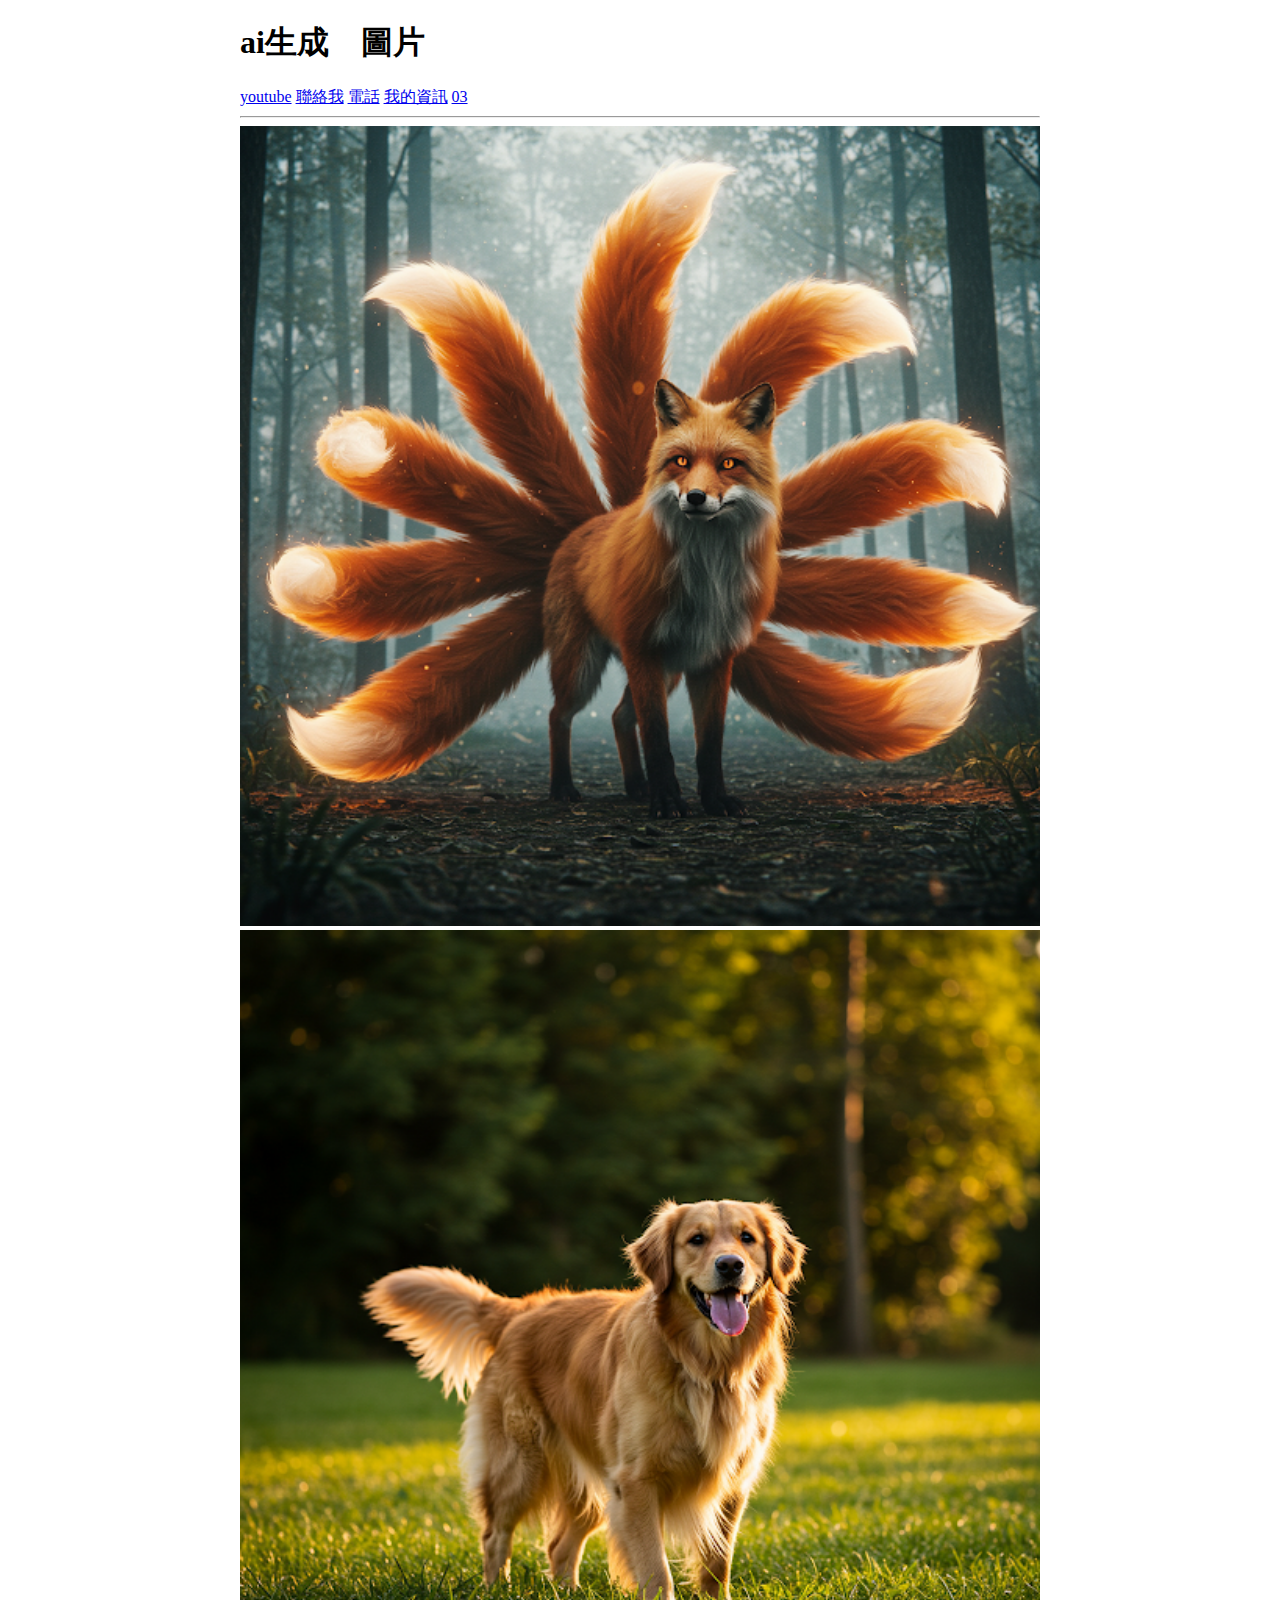
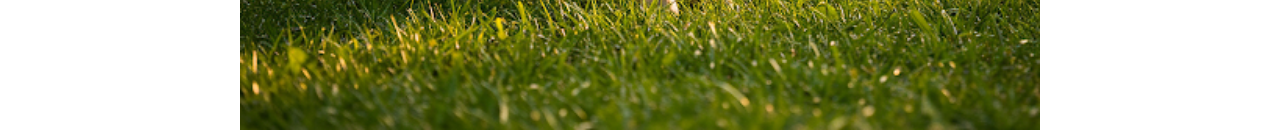
<file: 0323/index.html>
<!DOCTYPE html>
<html lang="zh-Hant-TW">
<head>
    <meta charset="UTF-8">
    <meta name="viewport" content="width=device-width, initial-scale=1.0">
    <title>Document</title>

<style>
    body {
        width: 100%;
        max-width: 800px;
        margin: 0 auto;
    }
    img{
        width: 100%;
    }
</style>


</head>
<body>
    <!-- <h1> ai生成 &nbsp;&nbsp; 圖片</h1> -->
    <h1> ai生成 &nbsp;&nbsp; 圖片</h1>
    <a target="_blank" href="https://www.youtube.com/">youtube</a>
    <a href="mailto:vdvgvdwvgy@gmail.com">聯絡我</a>
    <a href="tel:0000000000">電話</a>
    <a href="my.html">我的資訊</a>
    <a href="inner/03.html">03</a>
    <hr>
    <!-- <p>dog</p>
    <p> <i>晚餐</i> <b>吃啥?</b></p>
    <ol>
        <li>漢堡</li>
        <li>雞塊</li>
        <li>水餃</li>
    </ol>
   <div>這是  <br><strong>區塊</strong> </div>
   <span>span區塊</span> -->
   <img src="img/2.png" alt="">
   <img src="img/3.png"  alt="">
</body>
</html>
</file>
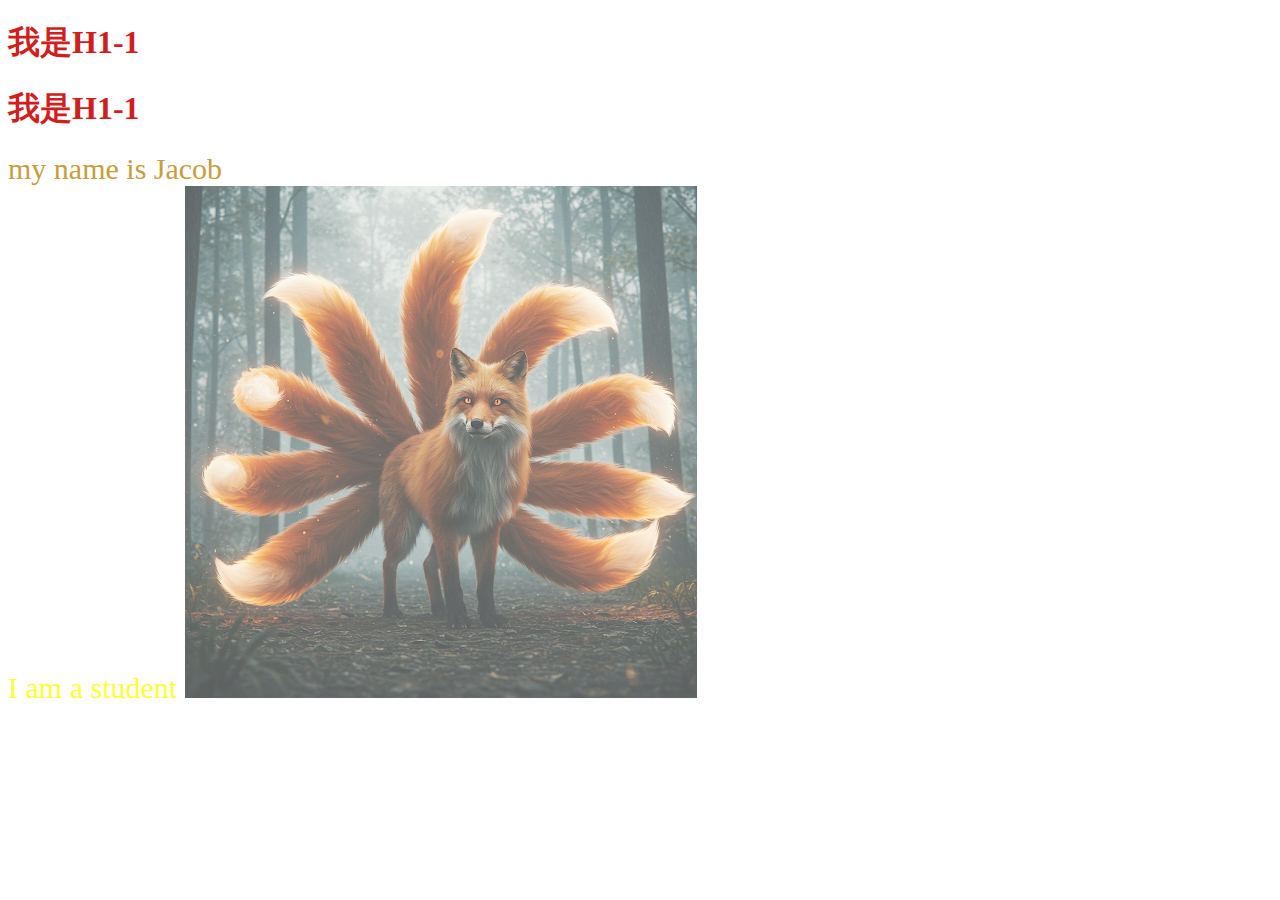
<file: 0325/index.html>
<!DOCTYPE html>
<html lang="en">
<head>
    <meta charset="UTF-8">
    <meta name="viewport" content="width=device-width, initial-scale=1.0">
    <title>Document</title>
    <link rel="stylesheet" href="/0325/main.css">
    <style>

        /*
        這是CSS 屬性寫法3-1
        #Jacob{
            color: darkgoldenrod;
            font-size: 30px;
            opacity: 0.8;
        }
        .red{
            color: #ee0d0d;
            font-style: inherit;
            font-size: larger;
        }
        h1{
          color: #d01e1e;  
        } */
    </style>
</head>
<body>
    <h1>我是H1-1</h1>
    <h1>我是H1-1</h1>
    <div  id='Jacob'>
       my name is Jacob
       <div class='yellow'>
        I am a student
        <img src="../0323/img/2.png" alt="">
       </div>
    </div>
    <!--
    這是CSS 屬性寫法3-3
    
    <h1 style="color: green;">我是H1</h1>
    <h1>我是H1-1</h1>

    <div id="Jacob">
        my name is Jacob
    </div>

    <div class="red" style="color: aqua;font-size: smaller;">
        text is red
    </div>

    <div class="red">
        text is red
    </div> 
    -->
   
</body>
</html>
</file>
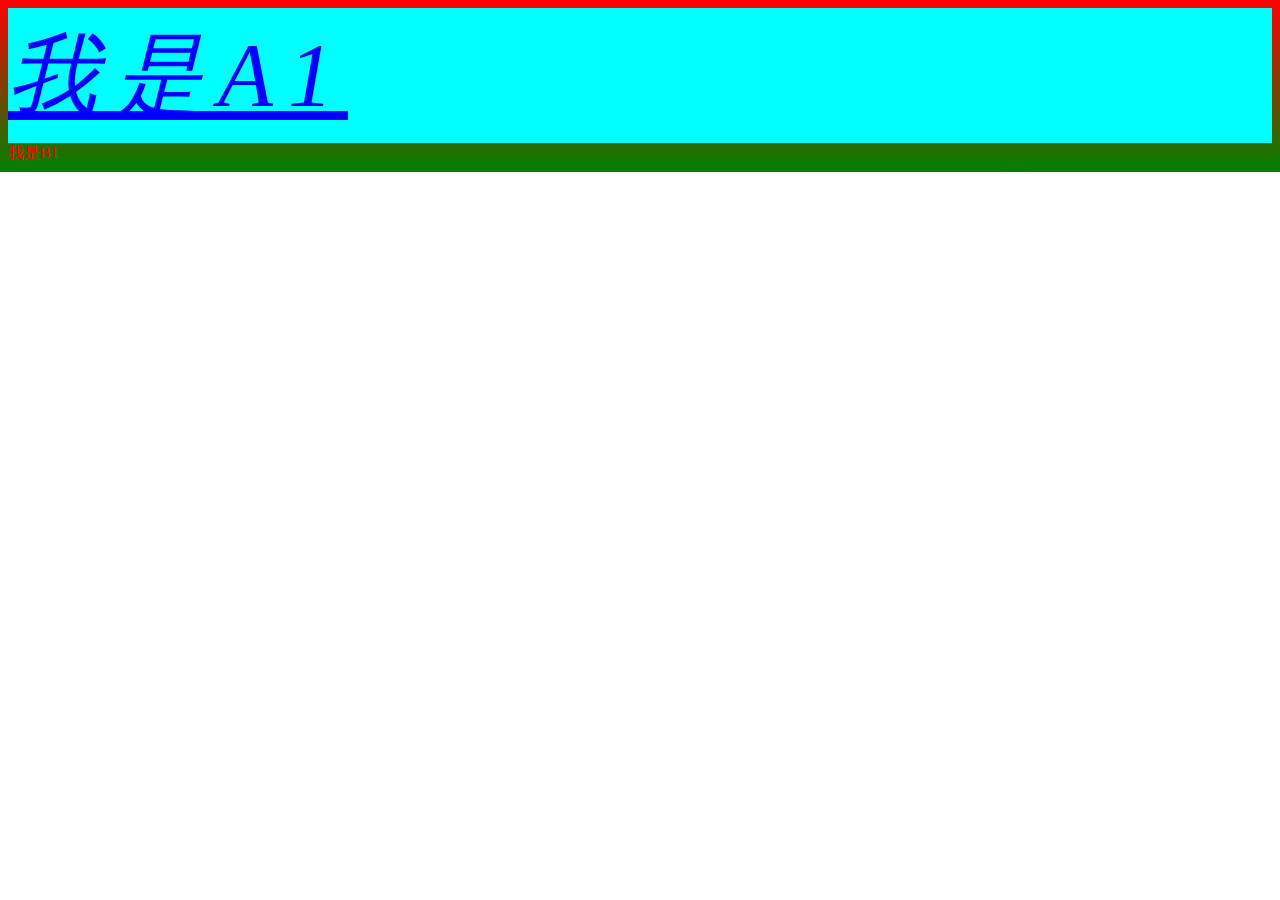
<file: 0326/index.html>
<!DOCTYPE html>
<html lang="en">
<head>
    <meta charset="UTF-8">
    <meta name="viewport" content="width=device-width, initial-scale=1.0">
    <title>Document</title>
    <style>
        body{
            /* background-color: rgba(48, 170, 99, 0.635); */
            background-image: url(img/a1.jpg);
            background-repeat: no-repeat;
            background-size: cover;
            background-position-x: center; 
            background-image: linear-gradient(red,green);
        }
        .A1{
            color: blue;
            font-size: 10vh;
            font-weight: 200;
            font-style: italic;
            text-decoration: underline;
            line-height: 1.5;
            letter-spacing: 15px;
            background-color: aqua;
        }
        .B1{
            color: red;
        }
    </style>
</head>
<body>
    <div class="A1">我是A1</div>
    <div class="B1">我是B1</div>
</body>
</html>
</file>
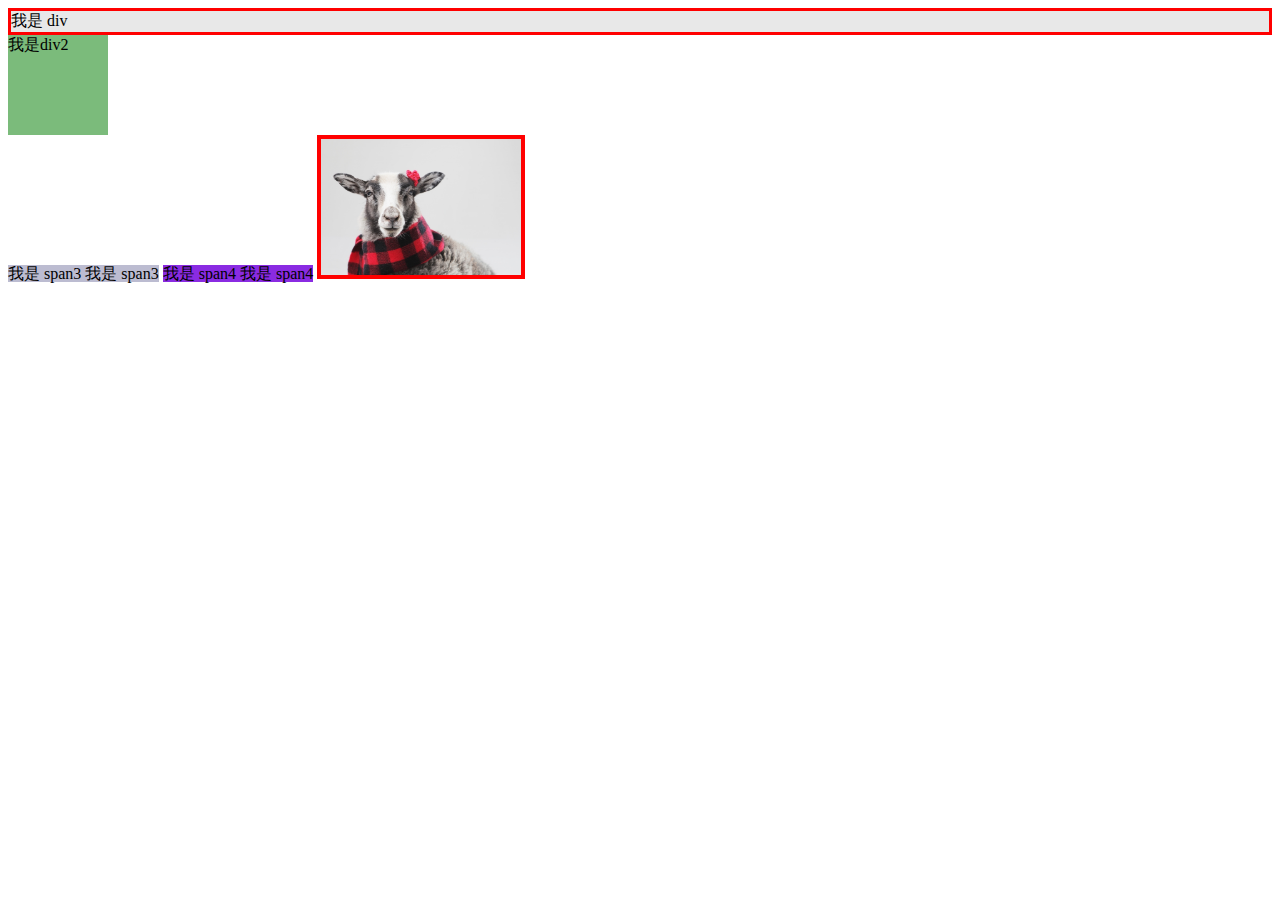
<file: 0327/index.html>
<!DOCTYPE html>
<html lang="en">
<head>
    <meta charset="UTF-8">
    <meta name="viewport" content="width=device-width, initial-scale=1.0">
    <title>Document</title>
    <style>
        .box1{
            background-color: rgba(128, 128, 128, 0.186);
            border:  solid red;
            /* margin-top: 100px;
            margin-bottom: 10px;
            margin-left: 10px;
            margin-right: 10px; */
        }
        .box2{
            background: rgb(123, 187, 123);
           width: 100px;
           height: 100px;
        }
        .box3{
            background-color: rgba(96, 96, 145, 0.419);
        }
        .img1{
            width: 200px;
            border: 4px solid red;
        }
        .box4{
            background-color: blueviolet;
        }
    </style>
</head>
<body>
    <div class="box1">我是 div</div>
    <div class="box2">我是div2</div>
    <span class="box3"> 我是 span3 我是 span3</span>
    <span class="box4"> 我是 span4 我是 span4</span>
    <img class="img1"src= "img/a1.jpg" alt="">
</body>
</html>
</file>
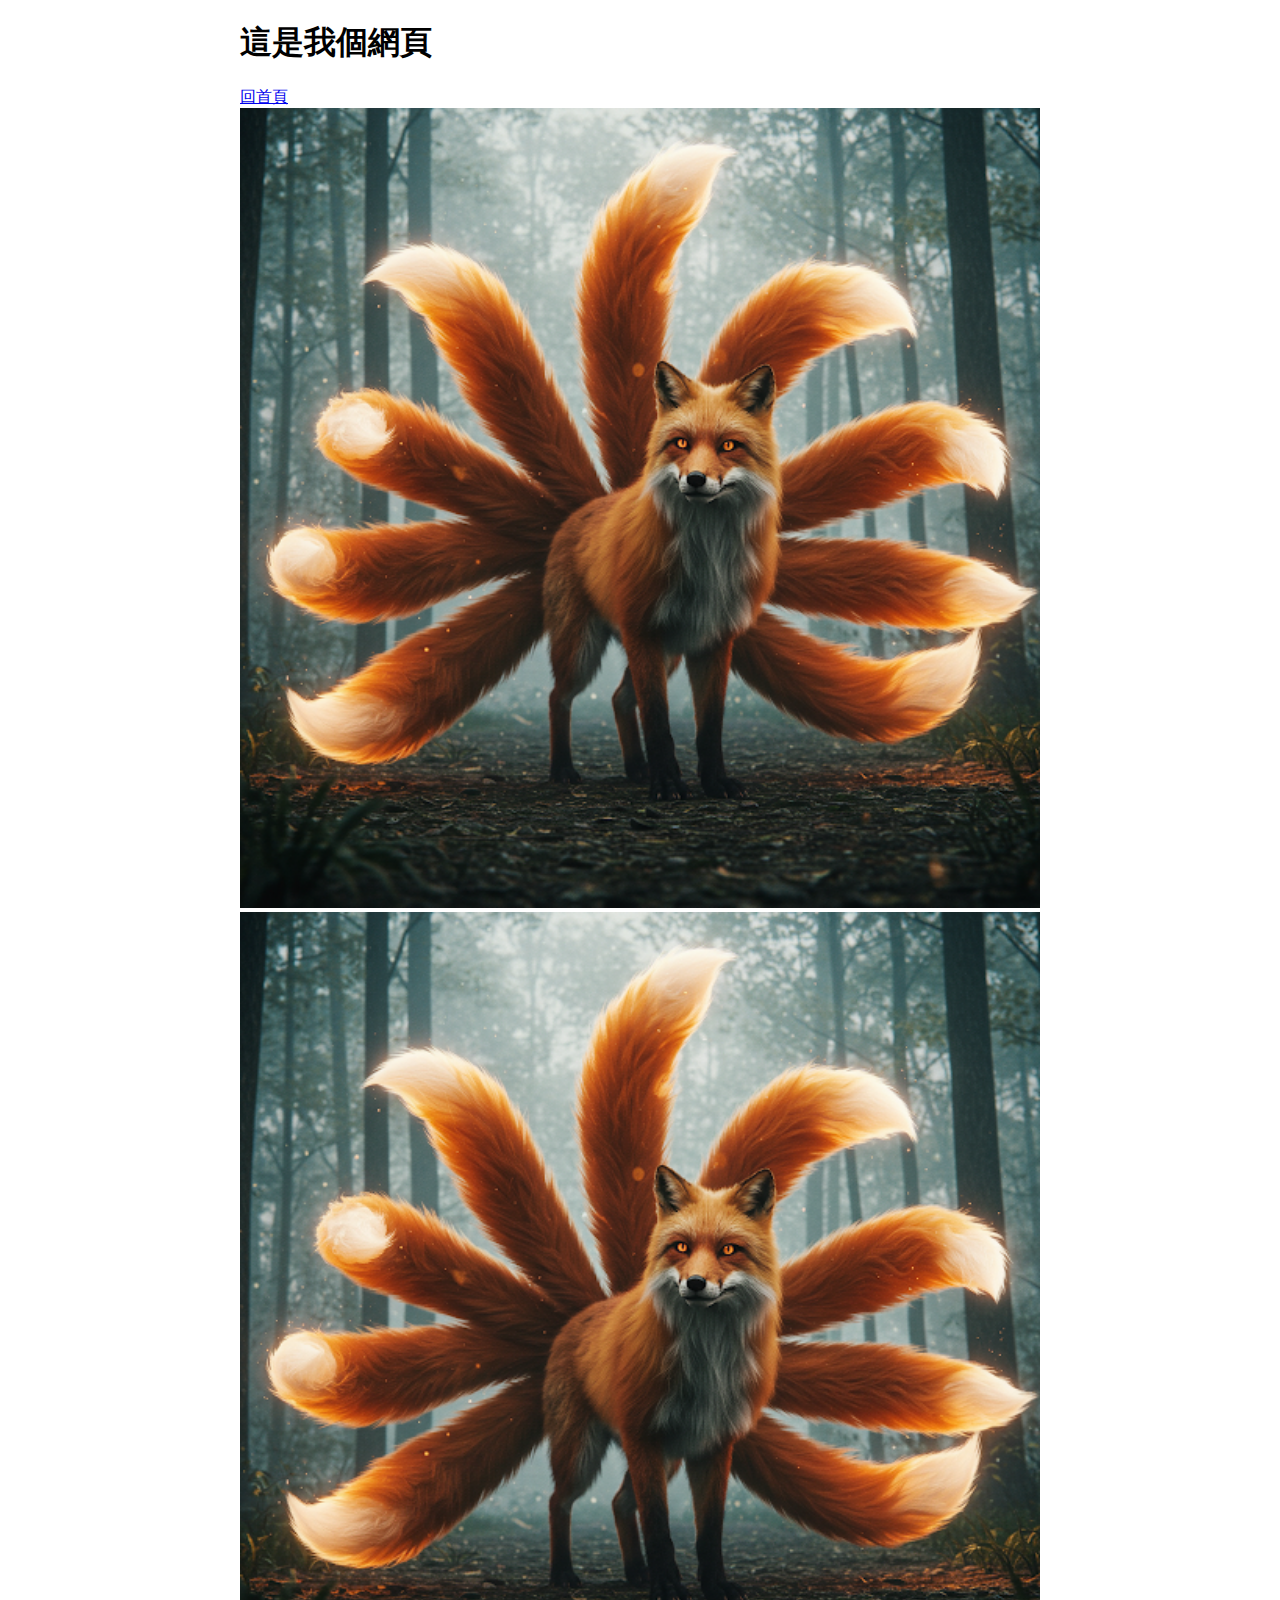
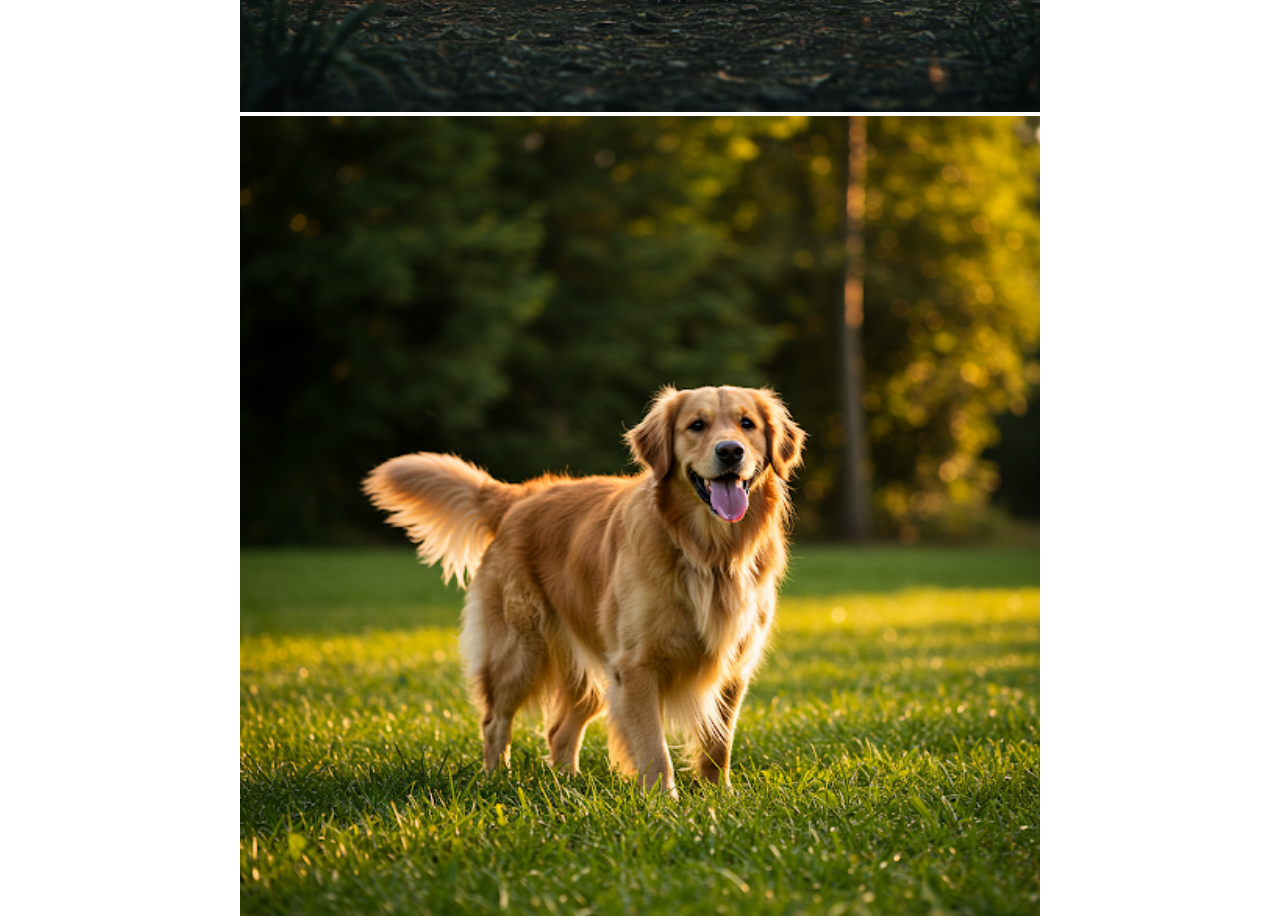
<file: 0323/my.html>
<!DOCTYPE html>
<html lang="en">
<head>
    <meta charset="UTF-8">
    <meta name="viewport" content="width=device-width, initial-scale=1.0">
    <title>Document</title>

    <style>
        body {
            width: 100%;
            max-width: 800px;
            margin: 0 auto;
        }
        img{
            width: 100%;
        }
    </style>

</head>
<body>
    <h1>
        這是我個網頁
    </h1>
<a href="index.html">回首頁</a>
<a href="https://www.youtube.com/">
    <img src="img/2.png" alt="">
</a>
    <img src="img/2.png" alt="">
    <img src="img/3.png" alt="">


</body>
</html>
</file>
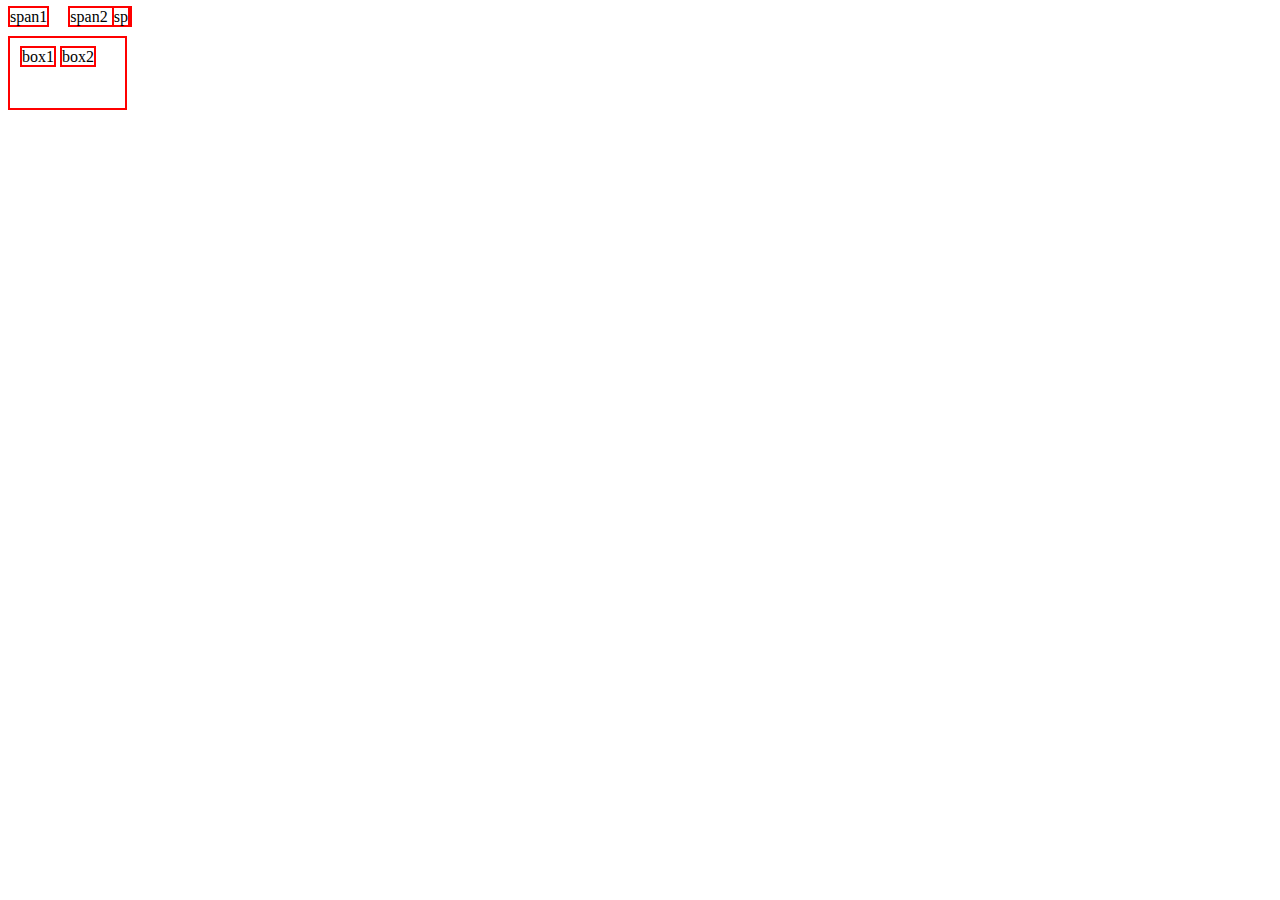
<file: 0327/index2.html>
<!DOCTYPE html>
<html lang="en">
<head>
    <meta charset="UTF-8">
    <meta name="viewport" content="width=device-width, initial-scale=1.0">
    <title>Document</title>
    <style>
        .span1{
            border: 2px solid red;
            margin-right: 15px;
        }
        .span2{
            border: 2px solid red;
        }
        .span2 .sp{
            border: 2px solid red;
            /* padding: 10px; */
        }
        .div{
            border: 2px solid red;
            width: 95px;
            height: 50px;
            margin-top: 10px;  
            padding: 10px;
        }
       .div .box1{
            border: 2px solid red;
            /* padding-top: 3px;
            padding-left: 2px;
            padding-bottom: 3px; */
        }
       .div .box2{
            border: 2px solid red;
            /* padding-top: 3px;
            padding-right: 2px;
            padding-bottom: 3px; */
        }
    </style>
</head>
<body>
    <span class="span1">span1</span>

    <span class="span2">span2
        <span class="sp">sp</span>
    </span>

    <div class="div">
        <span class="box1">box1</span>
        <span class="box2">box2</span>
    </div>
</body>
</html>
</file>
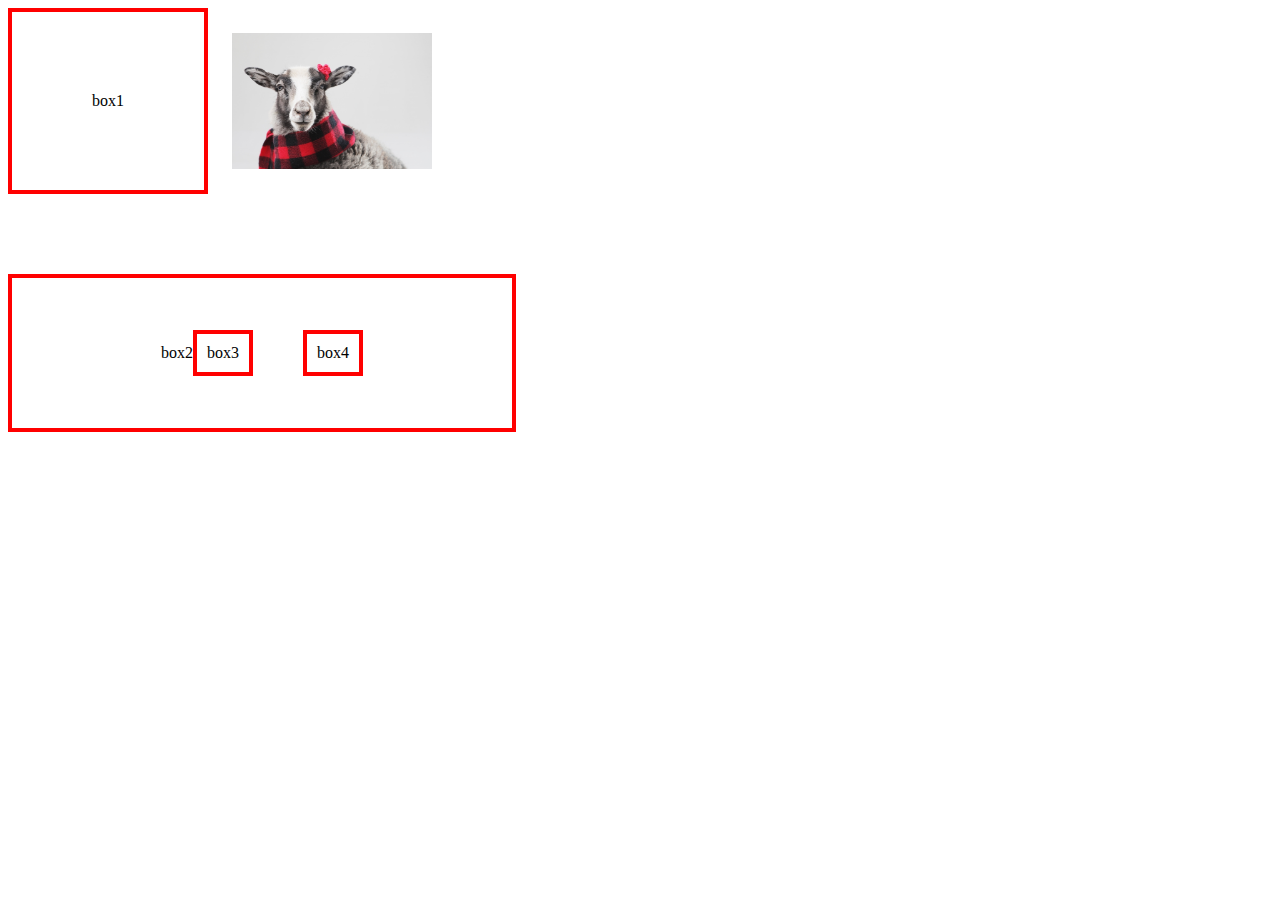
<file: 0327/index4.html>
<!DOCTYPE html>
<html lang="en">
<head>
    <meta charset="UTF-8">
    <meta name="viewport" content="width=device-width, initial-scale=1.0">
    <title>Document</title>
    <style>
    
        .box1{
            border: 4px solid red;
            padding: 80px;
            margin-right: 20px;
            display: inline-block; /* 讓 box1 成為行內塊元素 */
            vertical-align: middle;/* 垂直對齊方式設為中間 */
        }
        .img1{
            width: 200px;
            display: inline-block; 
            vertical-align: middle;
        }
        .box2{
            border: 4px solid red;
            margin-top: 80px;
            width: 500px;
            height: 150px;
            display: flex;
            justify-content: center;
            align-items: center;
        }
        .box3{
            border: 4px solid red;
            margin-right: 50px;
            padding: 10px;
        }
        .box4{
            border: 4px solid red;
            padding: 10px;
        }
    </style>
</head>
<body>
    <span class="box1">box1</span>
    <img class="img1" src="img/a1.jpg" alt="">
    <div class="box2">box2
        <span class="box3">box3</span>
        <span class="box4">box4</span>
    </div>
</body>
</html>
</file>
<file: 0325/main.css>
/* 這是CSS 屬性寫法3-2 */

#Jacob{
    color: darkgoldenrod;
    font-size: 30px;
    opacity: 0.8;
}
.red{
    color: #ee0d0d;
    font-style: inherit;
    font-size: larger;
}
h1{
  color: #d01e1e;  
}

#Jacob .yellow{
    color: yellow;
}
#Jacob img {
    opacity: 0.8;
}
</file>
